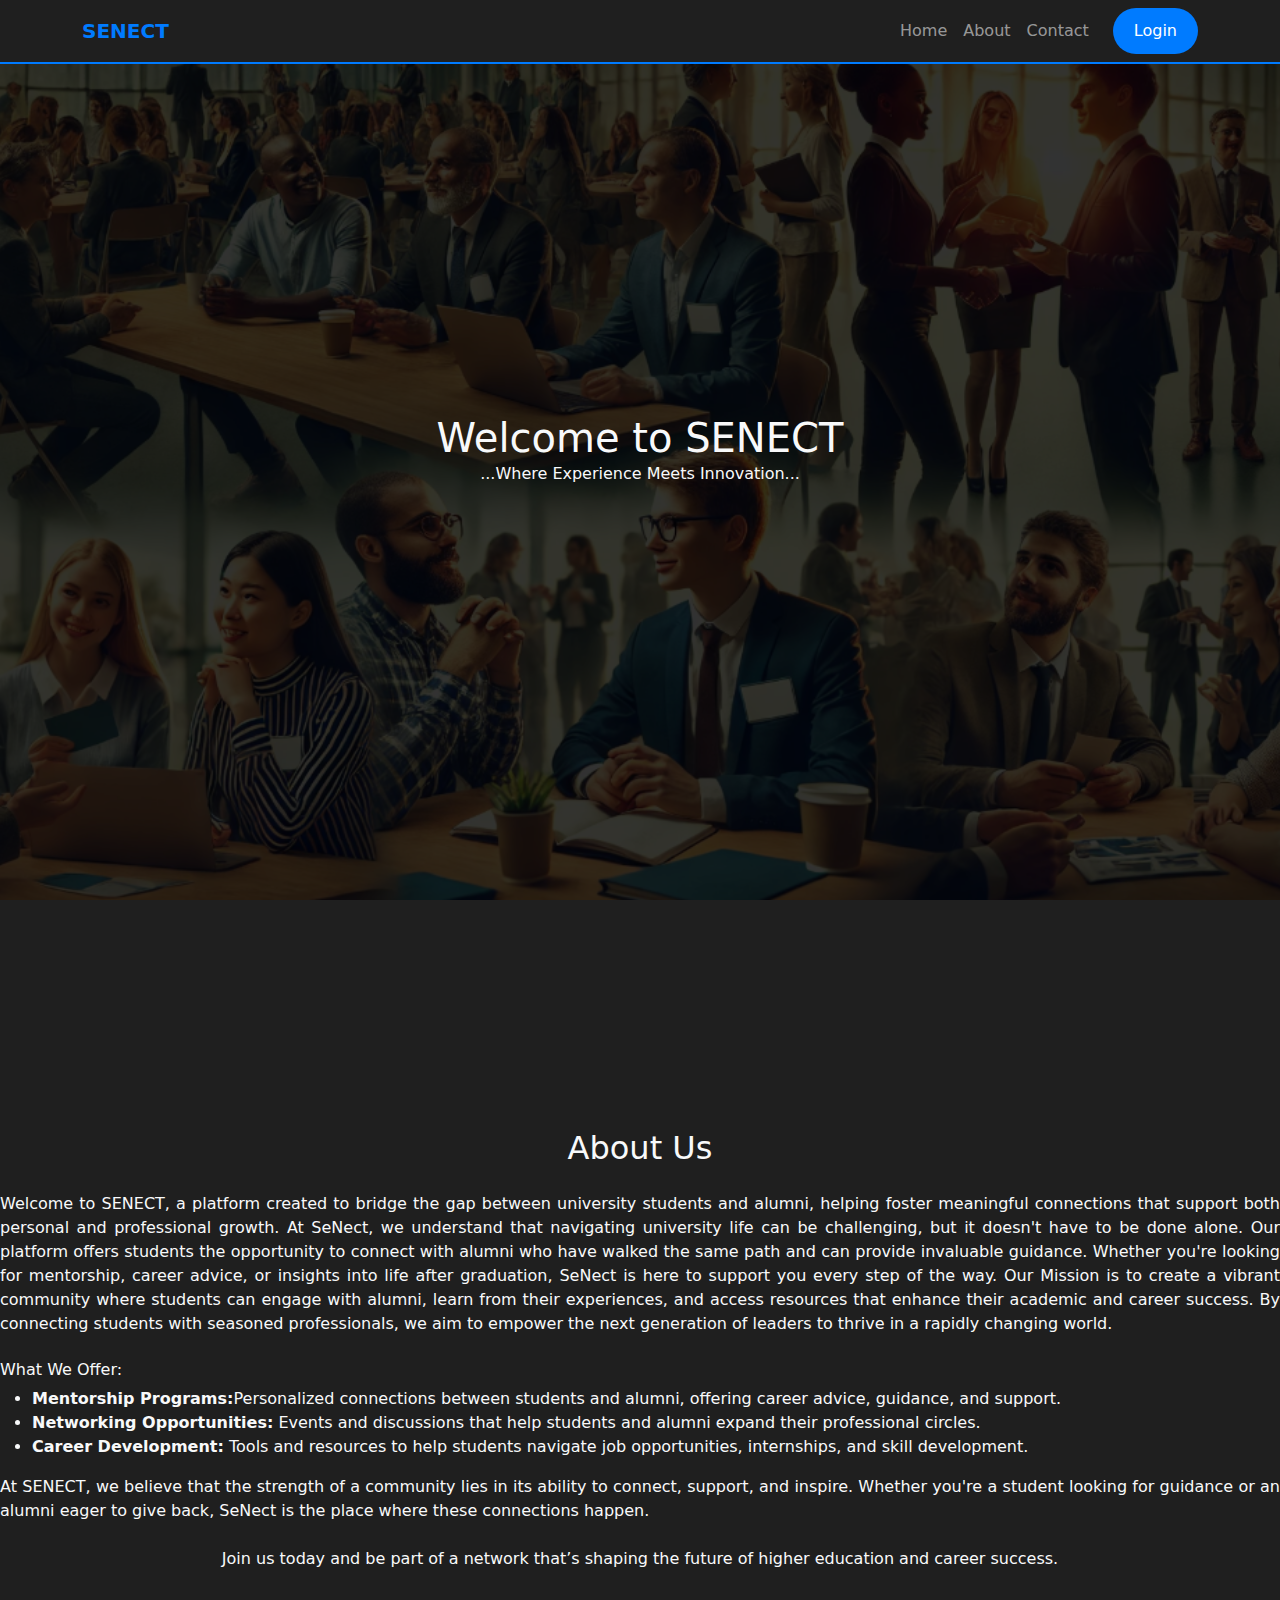
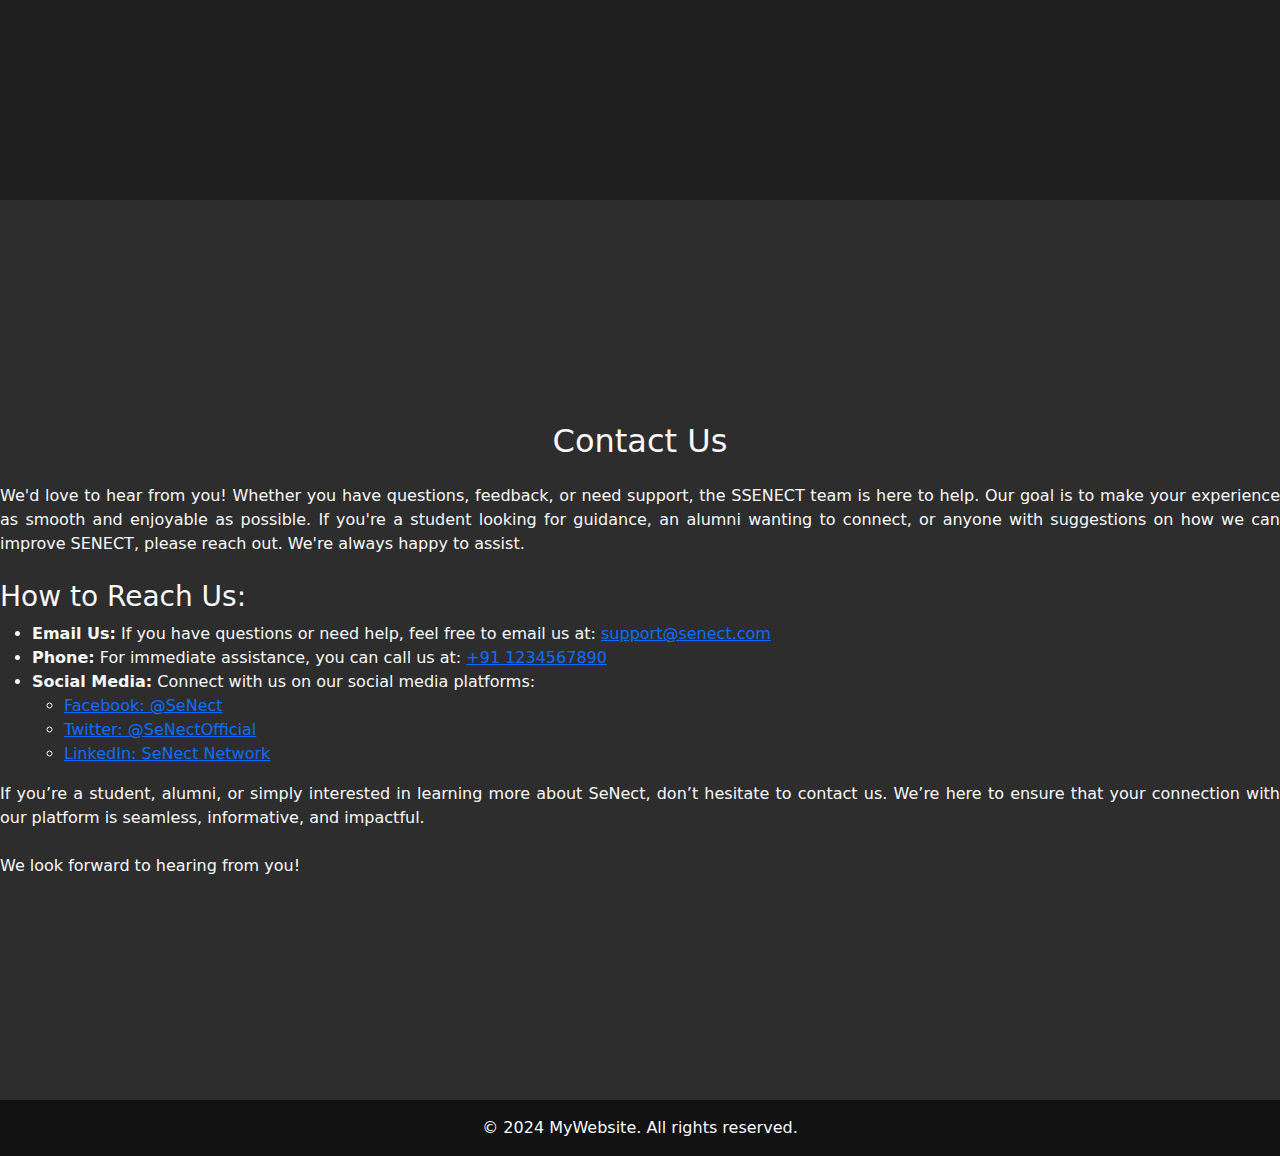
<file: website/index.html>
<!DOCTYPE html>
<html lang="en">

<head>
  <meta charset="UTF-8">
  <meta name="viewport" content="width=device-width, initial-scale=1.0">
  <title>Single Page Website</title>
  <!-- Bootstrap CSS -->
  <link href="https://cdn.jsdelivr.net/npm/bootstrap@5.3.0-alpha3/dist/css/bootstrap.min.css" rel="stylesheet">
  <style>
    body {
      background-color: #121212;
      color: #f8f9fa;
      scroll-behavior: smooth; /* Enable smooth scrolling */
    }

    .navbar-dark {
      background-color: #1f1f1f;
      border-bottom: 2px solid #007bff;
    }

    .navbar-brand {
      font-weight: bold;
      color: #007bff;
    }

    .navbar-brand:hover {
      color: #00bfff;
    }

    .section {
      height: 100vh;
      display: flex;
      justify-content: center;
      align-items: center;
      text-align: center;
    }

    .section-home {
      background: url('abc1.png') no-repeat center center/cover;
    }

    .section-about {
      background-color: #1f1f1f;
      text-align: justify;
    }

    .section-contact {
      background-color: #2d2d2d;
      text-align: justify;
    }

    h1, h2, p {
      margin: 0;
    }

    .btn-custom {
      background-color: #007bff;
      color: #fff;
      border-radius: 50px;
      padding: 10px 20px;
      transition: all 0.3s ease;
    }

    .btn-custom:hover {
      background-color: #0056b3;
      transform: scale(1.1);
    }

    .section-home::before {
  content: '';
  position: absolute;
  top: 0;
  left: 0;
  width: 100%;
  height: 100%;
  background-color: rgba(0, 0, 0, 0.8); /* Adjust the rgba value for transparency */
  z-index: 1; /* Ensure the overlay is above the image */
}

.section-home > div {
  position: relative;
  z-index: 2; /* Ensure the text is above the overlay */
}
  </style>
</head>

<body>
  <!-- Navbar -->
  <nav class="navbar navbar-expand-lg navbar-dark fixed-top">
    <div class="container">
      <a class="navbar-brand" href="#home">SENECT</a>
      <button class="navbar-toggler" type="button" data-bs-toggle="collapse" data-bs-target="#navbarNav" aria-controls="navbarNav" aria-expanded="false" aria-label="Toggle navigation">
        <span class="navbar-toggler-icon"></span>
      </button>
      <div class="collapse navbar-collapse" id="navbarNav">
        <ul class="navbar-nav ms-auto">
          <li class="nav-item">
            <a class="nav-link" href="#home">Home</a>
          </li>
          <li class="nav-item">
            <a class="nav-link" href="#about">About</a>
          </li>
          <li class="nav-item">
            <a class="nav-link" href="#contact">Contact</a>
          </li>
        </ul>
        <!-- Add Login Button -->
        <a href="login.html" class="btn btn-custom ms-3">Login</a>
      </div>
    </div>
  </nav>

  <!-- Home Section -->
  <section id="home" class="section section-home">
    <div>
      <h1>Welcome to SENECT</h1>
      <p>...Where Experience Meets Innovation...</p>
    </div>
  </section>

  <!-- About Section -->
  <section id="about" class="section section-about">
    <div>
      <h2><center>About Us</center></h2><br>
      <p>Welcome to SENECT, a platform created to bridge the gap between university students and alumni, helping foster meaningful connections that support both personal and professional growth. At SeNect, we understand that navigating university life can be challenging, but it doesn't have to be done alone. Our platform offers students the opportunity to connect with alumni who have walked the same path and can provide invaluable guidance. Whether you're looking for mentorship, career advice, or insights into life after graduation, SeNect is here to support you every step of the way. Our Mission is to create a vibrant community where students can engage with alumni, learn from their experiences, and access resources that enhance their academic and career success. By connecting students with seasoned professionals, we aim to empower the next generation of leaders to thrive in a rapidly changing world.<br>
      <br><h6>What We Offer:</h6>
      <ul>
        <li><b>Mentorship Programs:</b>Personalized connections between students and alumni, offering career advice, guidance, and support.</li>
        <li><b>Networking Opportunities:</b> Events and discussions that help students and alumni expand their professional circles.</li>
        <li><b>Career Development:</b> Tools and resources to help students navigate job opportunities, internships, and skill development.</li>
      </ul>
        <p>At SENECT, we believe that the strength of a community lies in its ability to connect, support, and inspire. Whether you're a student looking for guidance or an alumni eager to give back, SeNect is the place where these connections happen.</p><br>
        <p><center>Join us today and be part of a network that’s shaping the future of higher education and career success.</center></p>
      <!-- <img src="https://via.placeholder.com/600x300" alt="About Us" class="img-fluid mt-4"> -->
    </div>
  </section>

  <!-- Contact Section -->
  <section id="contact" class="section section-contact">
    <div>
      <h2><center>Contact Us</center></h2><br>
      <p>We'd love to hear from you! Whether you have questions, feedback, or need support, the SSENECT team is here to help. Our goal is to make your experience as smooth and enjoyable as possible. If you're a student looking for guidance, an alumni wanting to connect, or anyone with suggestions on how we can improve SENECT, please reach out. We're always happy to assist.</p>
      <br>
      <h3>How to Reach Us:</h3>
      <ul>
        <li><strong>Email Us:</strong> If you have questions or need help, feel free to email us at: <a href="mailto:hellobuddy9827@gmail.com">support@senect.com</a></li>
        <li><strong>Phone:</strong> For immediate assistance, you can call us at: <a href="tel:+919876543210">+91 1234567890</a></li>
        <li><strong>Social Media:</strong> Connect with us on our social media platforms:
          <ul>
            <li><a href="https://www.facebook.com/SeNect" target="_blank">Facebook: @SeNect</a></li>
            <li><a href="https://www.twitter.com/SeNectOfficial" target="_blank">Twitter: @SeNectOfficial</a></li>
            <li><a href="https://www.linkedin.com/company/seNect" target="_blank">LinkedIn: SeNect Network</a></li>
          </ul>
        </li>
      </ul>
      <p>If you’re a student, alumni, or simply interested in learning more about SeNect, don’t hesitate to contact us. We’re here to ensure that your connection with our platform is seamless, informative, and impactful.</p>
      <br>
      <p>We look forward to hearing from you!</p>
    </div>
  </section>
  

  <!-- Footer -->
  <footer class="text-center py-3">
    <p>&copy; 2024 MyWebsite. All rights reserved.</p>
  </footer>

  <!-- Bootstrap JS -->
  <script src="https://cdn.jsdelivr.net/npm/bootstrap@5.3.0-alpha3/dist/js/bootstrap.bundle.min.js"></script>
</body>

</html>
</file>
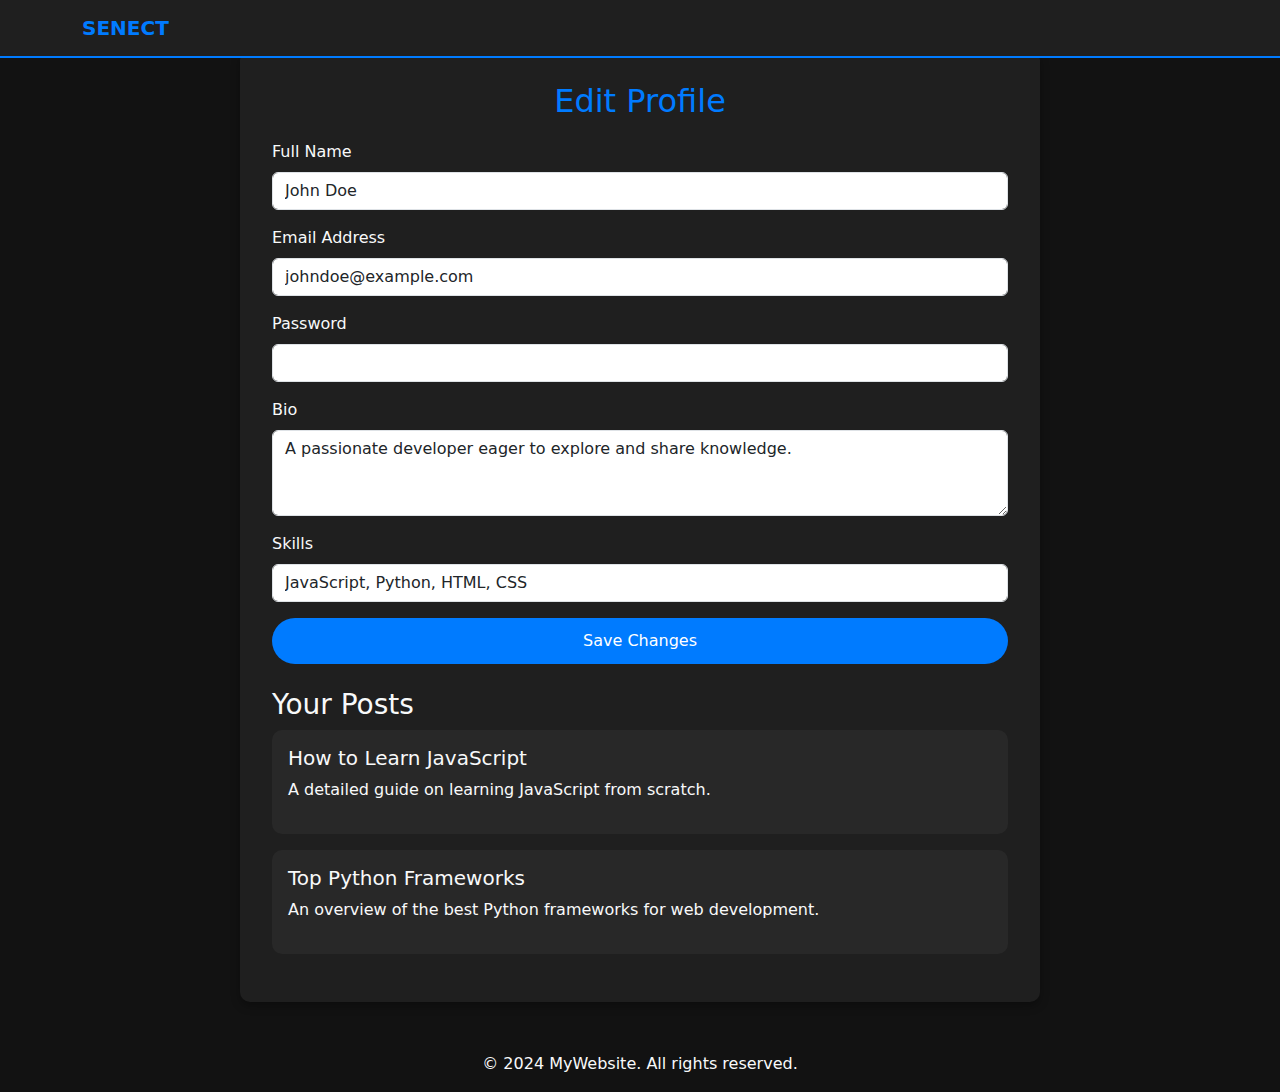
<file: website/edit-profile.html>
<!DOCTYPE html>
<html lang="en">

<head>
  <meta charset="UTF-8">
  <meta name="viewport" content="width=device-width, initial-scale=1.0">
  <title>Edit Profile - SENECT</title>
  <link href="https://cdn.jsdelivr.net/npm/bootstrap@5.3.0-alpha3/dist/css/bootstrap.min.css" rel="stylesheet">
  <style>
    body {
      background-color: #121212;
      color: #f8f9fa;
    }

    .navbar-dark {
      background-color: #1f1f1f;
      border-bottom: 2px solid #007bff;
    }

    .navbar-brand {
      font-weight: bold;
      color: #007bff;
    }

    .navbar-brand:hover {
      color: #00bfff;
    }

    .edit-profile-container {
      max-width: 800px;
      margin: 50px auto;
      padding: 2rem;
      background-color: #1f1f1f;
      border-radius: 10px;
      box-shadow: 0px 4px 10px rgba(0, 0, 0, 0.3);
    }

    .edit-profile-container h2 {
      text-align: center;
      margin-bottom: 20px;
      color: #007bff;
    }

    .form-label {
      color: #f8f9fa;
    }

    .btn-custom {
      background-color: #007bff;
      color: #fff;
      border-radius: 50px;
      width: 100%;
      padding: 10px;
    }

    .btn-custom:hover {
      background-color: #0056b3;
    }

    .post-list {
      background-color: #282828;
      padding: 1rem;
      border-radius: 10px;
      margin-bottom: 1rem;
    }

    footer {
      margin-top: 50px;
      text-align: center;
    }
  </style>
</head>

<body>
  <!-- Navbar -->
  <nav class="navbar navbar-expand-lg navbar-dark fixed-top">
    <div class="container">
      <a class="navbar-brand" href="index.html">SENECT</a>
    </div>
  </nav>

  <!-- Edit Profile Form -->
  <div class="edit-profile-container">
    <h2>Edit Profile</h2>
    <form>
      <div class="mb-3">
        <label for="name" class="form-label">Full Name</label>
        <input type="text" class="form-control" id="name" value="John Doe">
      </div>
      <div class="mb-3">
        <label for="email" class="form-label">Email Address</label>
        <input type="email" class="form-control" id="email" value="johndoe@example.com">
      </div>
      <div class="mb-3">
        <label for="password" class="form-label">Password</label>
        <input type="password" class="form-control" id="password">
      </div>
      <div class="mb-3">
        <label for="bio" class="form-label">Bio</label>
        <textarea class="form-control" id="bio" rows="3">A passionate developer eager to explore and share knowledge.</textarea>
      </div>
      <div class="mb-3">
        <label for="skills" class="form-label">Skills</label>
        <input type="text" class="form-control" id="skills" value="JavaScript, Python, HTML, CSS">
      </div>
      <button type="submit" class="btn btn-custom">Save Changes</button>
    </form>

    <!-- User's Posts -->
    <h3 class="mt-4">Your Posts</h3>
    <div class="post-list">
      <h5>How to Learn JavaScript</h5>
      <p>A detailed guide on learning JavaScript from scratch.</p>
    </div>
    <div class="post-list">
      <h5>Top Python Frameworks</h5>
      <p>An overview of the best Python frameworks for web development.</p>
    </div>
  </div>

  <footer>
    <p>&copy; 2024 MyWebsite. All rights reserved.</p>
  </footer>

  <script src="https://cdn.jsdelivr.net/npm/bootstrap@5.3.0-alpha3/dist/js/bootstrap.bundle.min.js"></script>
</body>

</html>
</file>
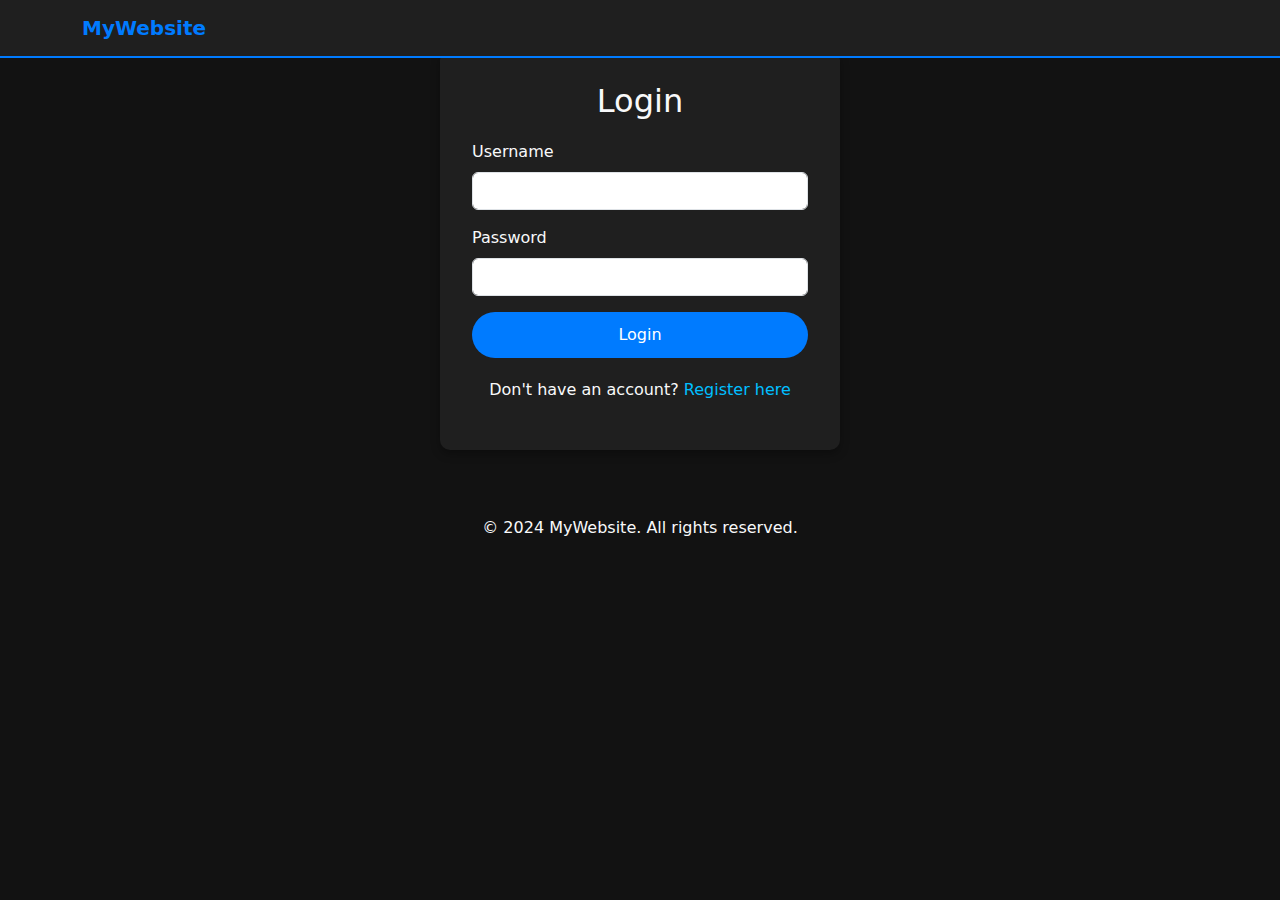
<file: website/login.html>
<!DOCTYPE html>
<html lang="en">

<head>
  <meta charset="UTF-8">
  <meta name="viewport" content="width=device-width, initial-scale=1.0">
  <title>Login - MyWebsite</title>
  <link href="https://cdn.jsdelivr.net/npm/bootstrap@5.3.0-alpha3/dist/css/bootstrap.min.css" rel="stylesheet">
  <style>
    body {
      background-color: #121212;
      color: #f8f9fa;
    }

    .navbar-dark {
      background-color: #1f1f1f;
      border-bottom: 2px solid #007bff;
    }

    .navbar-brand {
      font-weight: bold;
      color: #007bff;
    }

    .navbar-brand:hover {
      color: #00bfff;
    }

    .form-container {
      max-width: 400px;
      margin: 50px auto;
      padding: 2rem;
      background-color: #1f1f1f;
      border-radius: 10px;
      box-shadow: 0px 4px 10px rgba(0, 0, 0, 0.3);
    }

    .form-container h2 {
      text-align: center;
      margin-bottom: 20px;
    }

    .btn-custom {
      background-color: #007bff;
      color: #fff;
      border-radius: 50px;
      width: 100%;
      padding: 10px;
    }

    .btn-custom:hover {
      background-color: #0056b3;
    }

    .account-link {
      text-align: center;
      margin-top: 20px;
    }

    .account-link a {
      color: #00bfff;
      text-decoration: none;
    }

    .account-link a:hover {
      text-decoration: underline;
    }
  </style>
</head>

<body>
  <nav class="navbar navbar-expand-lg navbar-dark fixed-top">
    <div class="container">
      <a class="navbar-brand" href="index.html">MyWebsite</a>
    </div>
  </nav>

  <div class="form-container">
    <h2>Login</h2>
    <form onsubmit="redirectToDashboard(event)">
      <div class="mb-3">
        <label for="username" class="form-label">Username</label>
        <input type="text" class="form-control" id="username" required>
      </div>
      <div class="mb-3">
        <label for="password" class="form-label">Password</label>
        <input type="password" class="form-control" id="password" required>
      </div>
      <button type="submit" class="btn btn-custom">Login</button>
    </form>

    <div class="account-link">
      <p>Don't have an account? <a href="register.html">Register here</a></p>
    </div>
  </div>

  <footer class="text-center py-3">
    <p>&copy; 2024 MyWebsite. All rights reserved.</p>
  </footer>

  <script>
    function redirectToDashboard(event) {
      event.preventDefault(); // Prevent form submission reload
      // Redirect to the dashboard
      window.location.href = "dashboard.html";
    }
  </script>
</body>

</html>
</file>
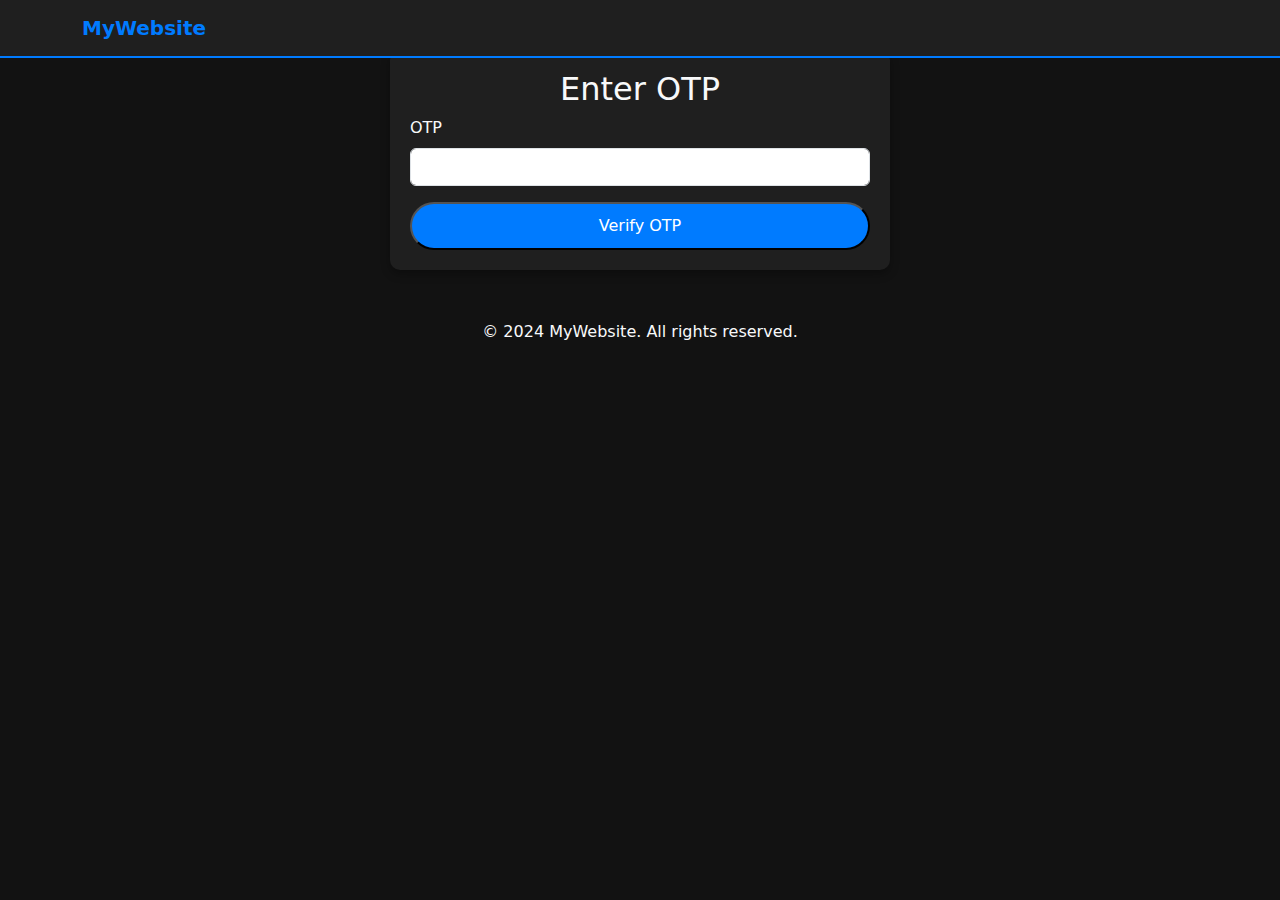
<file: website/otp.html>
<!DOCTYPE html>
<html lang="en">

<head>
  <meta charset="UTF-8">
  <meta name="viewport" content="width=device-width, initial-scale=1.0">
  <title>OTP Verification - MyWebsite</title>
  <link href="https://cdn.jsdelivr.net/npm/bootstrap@5.3.0-alpha3/dist/css/bootstrap.min.css" rel="stylesheet">
  <style>
    body {
      background-color: #121212;
      color: #f8f9fa;
    }

    .navbar-dark {
      background-color: #1f1f1f;
      border-bottom: 2px solid #007bff;
    }

    .navbar-brand {
      font-weight: bold;
      color: #007bff;
    }

    .navbar-brand:hover {
      color: #00bfff;
    }

    .otp-form {
      max-width: 500px;
      margin: 50px auto;
      padding: 20px;
      background-color: #1f1f1f;
      border-radius: 10px;
      box-shadow: 0px 4px 10px rgba(0, 0, 0, 0.3);
    }

    footer {
      margin-top: 50px;
      text-align: center;
    }

    .btn-verify {
      background-color: #007bff;
      color: white;
      border-radius: 50px;
      padding: 10px 20px;
    }

    .btn-verify:hover {
      background-color: #0056b3;
    }
  </style>
</head>

<body>

  <!-- Navbar -->
  <nav class="navbar navbar-expand-lg navbar-dark fixed-top">
    <div class="container">
      <a class="navbar-brand" href="index.html">MyWebsite</a>
    </div>
  </nav>

  <!-- OTP Form -->
  <div class="otp-form">
    <h2 class="text-center">Enter OTP</h2>
    <form id="otpForm" onsubmit="verifyOTP(event)">
      <div class="mb-3">
        <label for="otp" class="form-label">OTP</label>
        <input type="text" class="form-control" id="otp" required>
      </div>
      <button type="submit" class="btn-verify w-100">Verify OTP</button>
    </form>
  </div>

  <footer>
    <p>&copy; 2024 MyWebsite. All rights reserved.</p>
  </footer>

  <script>
    function verifyOTP(event) {
      event.preventDefault(); // Prevent form from submitting

      // Show a popup (alert) with a success message
      alert("Verified Successfully! Redirecting to Login...");

      // After the alert, redirect to the login page after a short delay
      setTimeout(function () {
        window.location.href = "login.html"; // Redirect to the login page
      }, 2000); // 2-second delay before redirection
    }
  </script>

</body>

</html>
</file>
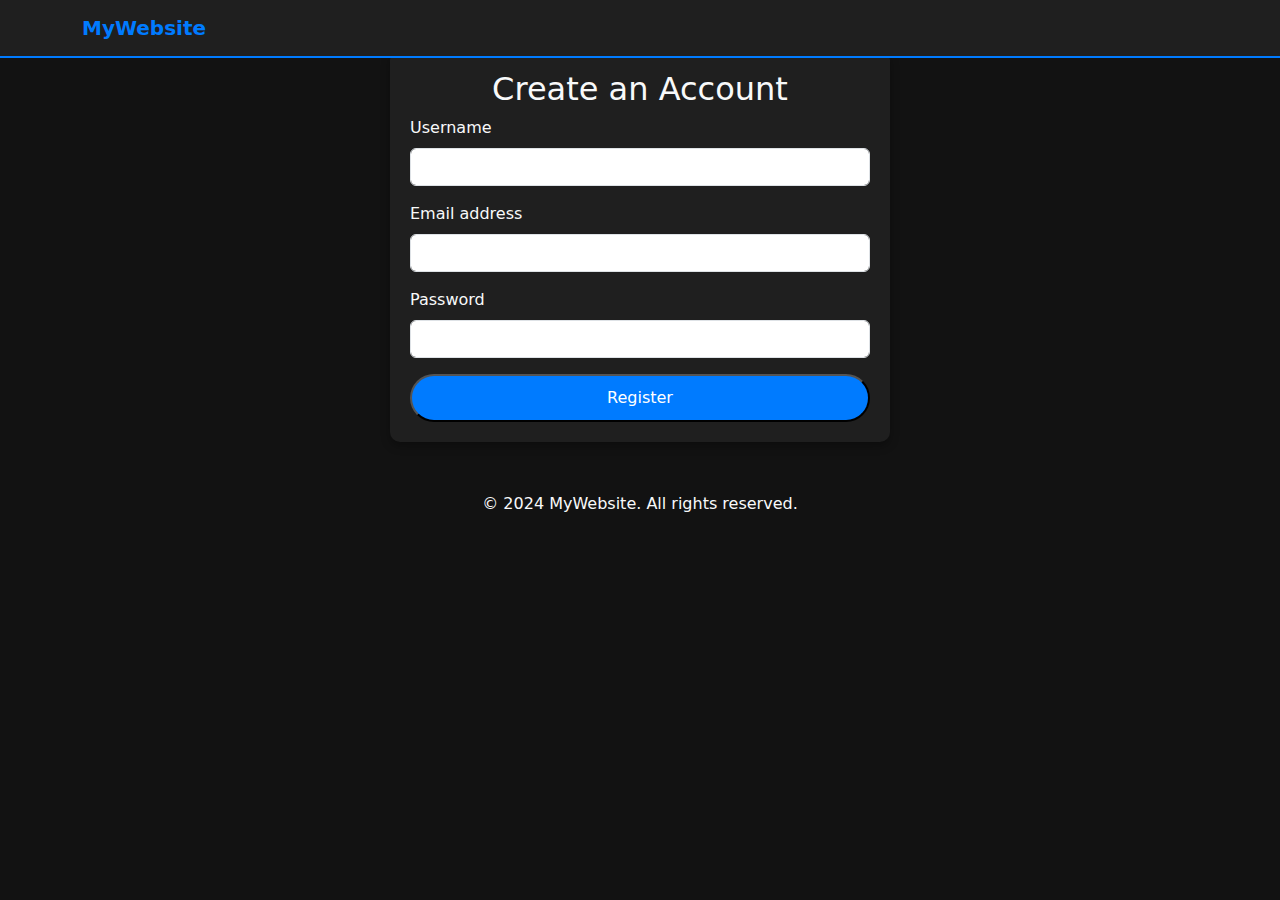
<file: website/register.html>
<!DOCTYPE html>
<html lang="en">

<head>
  <meta charset="UTF-8">
  <meta name="viewport" content="width=device-width, initial-scale=1.0">
  <title>Register - MyWebsite</title>
  <link href="https://cdn.jsdelivr.net/npm/bootstrap@5.3.0-alpha3/dist/css/bootstrap.min.css" rel="stylesheet">
  <style>
    body {
      background-color: #121212;
      color: #f8f9fa;
    }

    .navbar-dark {
      background-color: #1f1f1f;
      border-bottom: 2px solid #007bff;
    }

    .navbar-brand {
      font-weight: bold;
      color: #007bff;
    }

    .navbar-brand:hover {
      color: #00bfff;
    }

    .register-form {
      max-width: 500px;
      margin: 50px auto;
      padding: 20px;
      background-color: #1f1f1f;
      border-radius: 10px;
      box-shadow: 0px 4px 10px rgba(0, 0, 0, 0.3);
    }

    footer {
      margin-top: 50px;
      text-align: center;
    }

    .btn-register {
      background-color: #007bff;
      color: white;
      border-radius: 50px;
      padding: 10px 20px;
    }

    .btn-register:hover {
      background-color: #0056b3;
    }
  </style>
</head>

<body>

  <!-- Navbar -->
  <nav class="navbar navbar-expand-lg navbar-dark fixed-top">
    <div class="container">
      <a class="navbar-brand" href="index.html">MyWebsite</a>
    </div>
  </nav>

  <!-- Register Form -->
  <div class="register-form">
    <h2 class="text-center">Create an Account</h2>
    <form id="registerForm" onsubmit="redirectToOTP(event)">
      <div class="mb-3">
        <label for="username" class="form-label">Username</label>
        <input type="text" class="form-control" id="username" required>
      </div>
      <div class="mb-3">
        <label for="email" class="form-label">Email address</label>
        <input type="email" class="form-control" id="email" required>
      </div>
      <div class="mb-3">
        <label for="password" class="form-label">Password</label>
        <input type="password" class="form-control" id="password" required>
      </div>
      <button type="submit" class="btn-register w-100">Register</button>
    </form>
  </div>

  <footer>
    <p>&copy; 2024 MyWebsite. All rights reserved.</p>
  </footer>

  <script>
    function redirectToOTP(event) {
      event.preventDefault(); // Prevent the form from submitting normally
      // You can save the user's data here before redirecting to OTP page if needed
      window.location.href = "otp.html"; // Redirect to OTP page
    }
  </script>

</body>

</html>
</file>
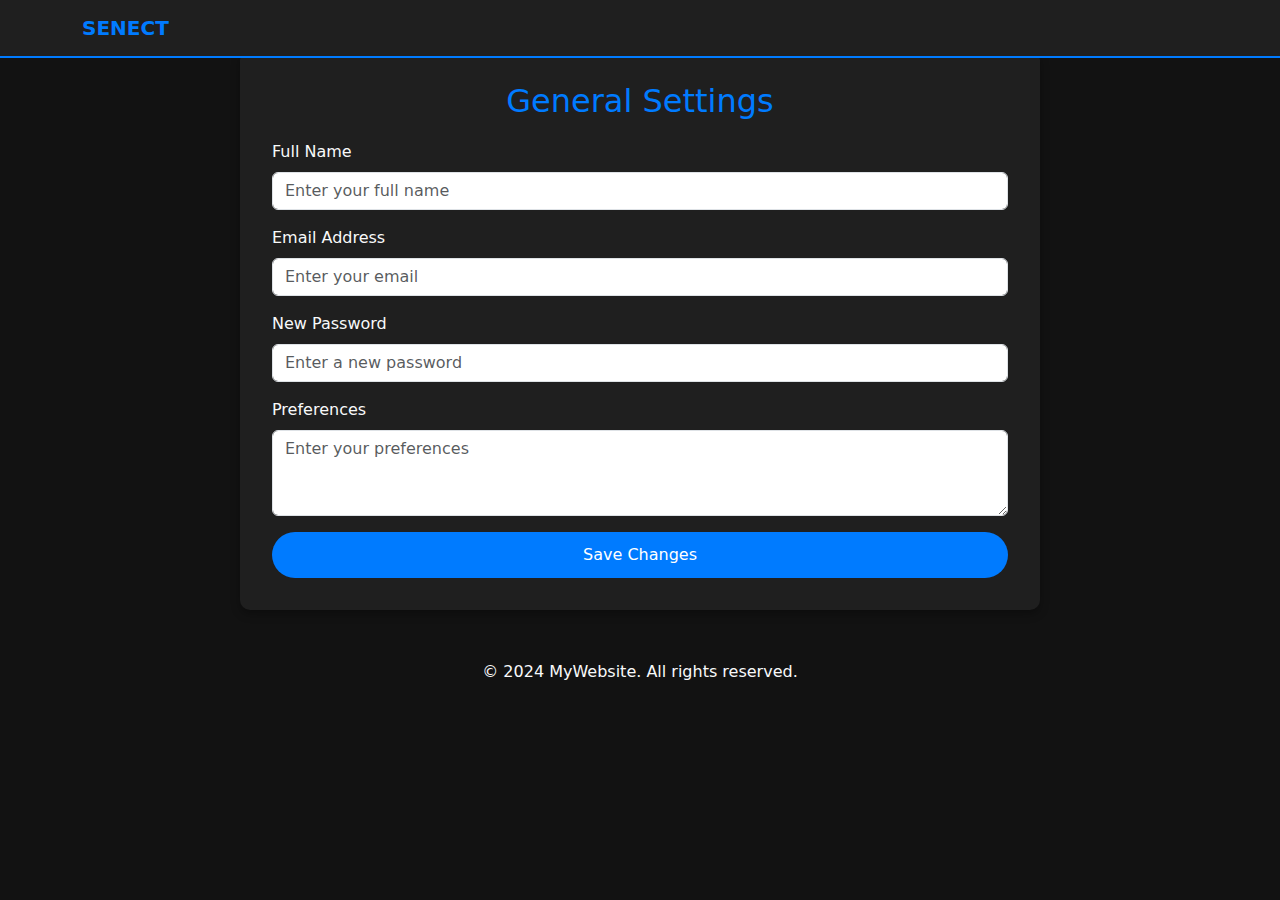
<file: website/settings.html>
<!DOCTYPE html>
<html lang="en">

<head>
  <meta charset="UTF-8">
  <meta name="viewport" content="width=device-width, initial-scale=1.0">
  <title>Settings - SENECT</title>
  <link href="https://cdn.jsdelivr.net/npm/bootstrap@5.3.0-alpha3/dist/css/bootstrap.min.css" rel="stylesheet">
  <style>
    body {
      background-color: #121212;
      color: #f8f9fa;
    }

    .navbar-dark {
      background-color: #1f1f1f;
      border-bottom: 2px solid #007bff;
    }

    .navbar-brand {
      font-weight: bold;
      color: #007bff;
    }

    .navbar-brand:hover {
      color: #00bfff;
    }

    .settings-container {
      max-width: 800px;
      margin: 50px auto;
      padding: 2rem;
      background-color: #1f1f1f;
      border-radius: 10px;
      box-shadow: 0px 4px 10px rgba(0, 0, 0, 0.3);
    }

    .settings-container h2 {
      text-align: center;
      margin-bottom: 20px;
      color: #007bff;
    }

    .form-label {
      color: #f8f9fa;
    }

    .btn-custom {
      background-color: #007bff;
      color: #fff;
      border-radius: 50px;
      width: 100%;
      padding: 10px;
    }

    .btn-custom:hover {
      background-color: #0056b3;
    }

    footer {
      margin-top: 50px;
      text-align: center;
    }
  </style>
</head>

<body>
  <!-- Navbar -->
  <nav class="navbar navbar-expand-lg navbar-dark fixed-top">
    <div class="container">
      <a class="navbar-brand" href="index.html">SENECT</a>
    </div>
  </nav>

  <!-- Settings Form -->
  <div class="settings-container">
    <h2>General Settings</h2>
    <form>
      <div class="mb-3">
        <label for="name" class="form-label">Full Name</label>
        <input type="text" class="form-control" id="name" placeholder="Enter your full name">
      </div>
      <div class="mb-3">
        <label for="email" class="form-label">Email Address</label>
        <input type="email" class="form-control" id="email" placeholder="Enter your email">
      </div>
      <div class="mb-3">
        <label for="password" class="form-label">New Password</label>
        <input type="password" class="form-control" id="password" placeholder="Enter a new password">
      </div>
      <div class="mb-3">
        <label for="preferences" class="form-label">Preferences</label>
        <textarea class="form-control" id="preferences" rows="3" placeholder="Enter your preferences"></textarea>
      </div>
      <button type="submit" class="btn btn-custom">Save Changes</button>
    </form>
  </div>

  <footer>
    <p>&copy; 2024 MyWebsite. All rights reserved.</p>
  </footer>

  <script src="https://cdn.jsdelivr.net/npm/bootstrap@5.3.0-alpha3/dist/js/bootstrap.bundle.min.js"></script>
</body>

</html>
</file>
